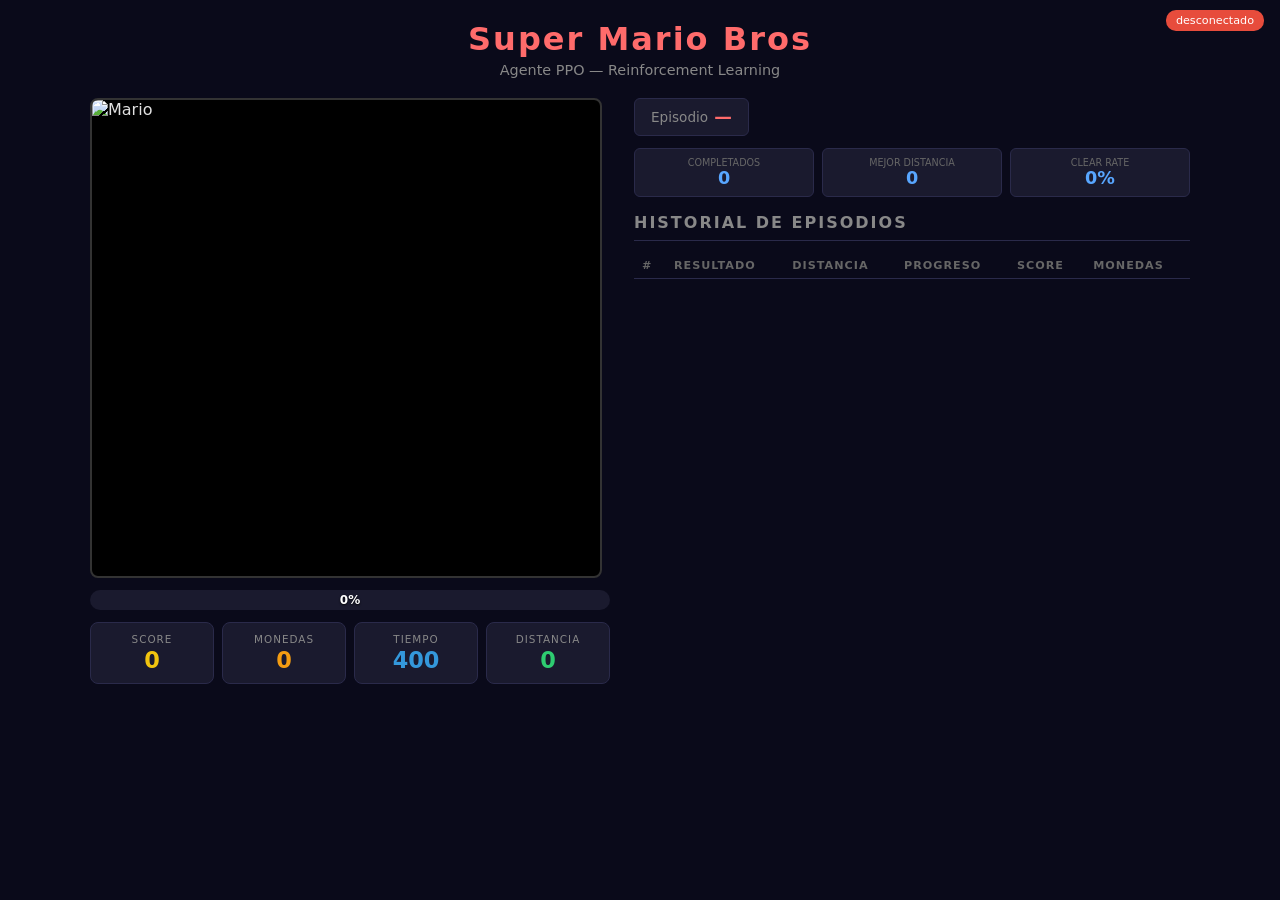
<file: ui/static/demo.html>
<!DOCTYPE html>
<html lang="es">
<head>
<meta charset="UTF-8">
<meta name="viewport" content="width=device-width, initial-scale=1.0">
<title>Super Mario Bros RL — Demo</title>
<style>
*{margin:0;padding:0;box-sizing:border-box}
body{background:#0a0a1a;color:#e0e0e0;font-family:'Segoe UI',system-ui,sans-serif;min-height:100vh;display:flex;flex-direction:column;align-items:center;padding:20px}

h1{font-size:2rem;color:#ff6b6b;text-align:center;margin-bottom:4px;letter-spacing:2px}
.subtitle{color:#888;font-size:.9rem;margin-bottom:20px;text-align:center}

.main{display:flex;gap:24px;width:100%;max-width:1100px;align-items:flex-start}

/* Game panel */
.game-panel{flex:0 0 520px;display:flex;flex-direction:column;gap:12px}
#frame{width:512px;height:480px;image-rendering:pixelated;border-radius:8px;background:#000;border:2px solid #333;display:block}

/* Progress bar */
.level-bar{width:100%;position:relative}
.level-track{width:100%;height:20px;background:#1a1a2e;border-radius:10px;overflow:hidden}
.level-fill{height:100%;border-radius:10px;background:linear-gradient(90deg,#e74c3c,#f39c12,#2ecc71);transition:width .3s ease}
.level-label{position:absolute;top:0;left:0;right:0;height:20px;display:flex;align-items:center;justify-content:center;font-size:.75rem;font-weight:700;color:#fff;text-shadow:0 1px 2px rgba(0,0,0,.8)}

/* Live stats */
.stats{display:grid;grid-template-columns:repeat(4,1fr);gap:8px}
.stat{background:#1a1a2e;border-radius:8px;padding:10px;text-align:center;border:1px solid #2a2a4a}
.stat-label{font-size:.65rem;color:#888;text-transform:uppercase;letter-spacing:1px}
.stat-value{font-size:1.4rem;font-weight:700;margin-top:2px;font-variant-numeric:tabular-nums}
.stat-value.score-val{color:#f1c40f}
.stat-value.coins-val{color:#f39c12}
.stat-value.time-val{color:#3498db}
.stat-value.dist-val{color:#2ecc71}

/* Results panel */
.results-panel{flex:1;min-width:300px}
.results-panel h2{font-size:1rem;color:#888;text-transform:uppercase;letter-spacing:2px;margin-bottom:12px;border-bottom:1px solid #2a2a4a;padding-bottom:8px}

.results-table{width:100%;border-collapse:collapse}
.results-table th{text-align:left;color:#666;font-size:.7rem;text-transform:uppercase;letter-spacing:1px;padding:6px 8px;border-bottom:1px solid #2a2a4a}
.results-table td{padding:8px;font-size:.85rem;border-bottom:1px solid #1a1a2e;font-variant-numeric:tabular-nums}
.results-table tr:hover{background:#1a1a2e}
.results-table .clear-yes{color:#2ecc71;font-weight:700}
.results-table .clear-no{color:#e74c3c}

/* Episode badge */
.ep-badge{display:inline-flex;align-items:center;justify-content:center;background:#1a1a2e;border:1px solid #2a2a4a;border-radius:6px;padding:8px 16px;margin-bottom:12px;font-size:.85rem;color:#888}
.ep-badge span{color:#ff6b6b;font-weight:700;font-size:1.1rem;margin-left:6px}

/* Summary stats */
.summary{display:grid;grid-template-columns:repeat(3,1fr);gap:8px;margin-bottom:16px}
.summary-item{background:#1a1a2e;border:1px solid #2a2a4a;border-radius:6px;padding:8px;text-align:center}
.summary-label{font-size:.6rem;color:#666;text-transform:uppercase}
.summary-value{font-size:1.1rem;font-weight:700;color:#58a6ff}

/* Status indicator */
.status{position:fixed;top:10px;right:16px;font-size:.7rem;padding:4px 10px;border-radius:10px}
.status.live{background:#2ecc71;color:#000;animation:pulse 2s infinite}
.status.off{background:#e74c3c;color:#fff}
@keyframes pulse{0%,100%{opacity:1}50%{opacity:.6}}

@media(max-width:900px){
  .main{flex-direction:column;align-items:center}
  .game-panel{flex:none;width:100%}
  #frame{width:100%;height:auto;aspect-ratio:256/240}
  .results-panel{width:100%}
}
</style>
</head>
<body>

<h1>Super Mario Bros</h1>
<div class="subtitle">Agente PPO — Reinforcement Learning</div>
<div id="statusEl" class="status off">desconectado</div>

<div class="main">

  <!-- Game -->
  <div class="game-panel">
    <img id="frame" alt="Mario" />

    <div class="level-bar">
      <div class="level-track"><div class="level-fill" id="levelFill" style="width:0%"></div></div>
      <div class="level-label" id="levelLabel">0%</div>
    </div>

    <div class="stats">
      <div class="stat">
        <div class="stat-label">Score</div>
        <div class="stat-value score-val" id="valScore">0</div>
      </div>
      <div class="stat">
        <div class="stat-label">Monedas</div>
        <div class="stat-value coins-val" id="valCoins">0</div>
      </div>
      <div class="stat">
        <div class="stat-label">Tiempo</div>
        <div class="stat-value time-val" id="valTime">400</div>
      </div>
      <div class="stat">
        <div class="stat-label">Distancia</div>
        <div class="stat-value dist-val" id="valDist">0</div>
      </div>
    </div>
  </div>

  <!-- Results -->
  <div class="results-panel">
    <div class="ep-badge">Episodio <span id="epNum">—</span></div>

    <div class="summary">
      <div class="summary-item">
        <div class="summary-label">Completados</div>
        <div class="summary-value" id="sumClears">0</div>
      </div>
      <div class="summary-item">
        <div class="summary-label">Mejor distancia</div>
        <div class="summary-value" id="sumBestX">0</div>
      </div>
      <div class="summary-item">
        <div class="summary-label">Clear rate</div>
        <div class="summary-value" id="sumClearRate">0%</div>
      </div>
    </div>

    <h2>Historial de episodios</h2>
    <table class="results-table">
      <thead>
        <tr>
          <th>#</th>
          <th>Resultado</th>
          <th>Distancia</th>
          <th>Progreso</th>
          <th>Score</th>
          <th>Monedas</th>
        </tr>
      </thead>
      <tbody id="resultsBody"></tbody>
    </table>
  </div>

</div>

<script>
const WS = `ws://${location.host}`;

// --- Metrics ---
function connectMetrics() {
  const ws = new WebSocket(`${WS}/stream/metrics`);
  ws.onopen = () => {
    document.getElementById('statusEl').className = 'status live';
    document.getElementById('statusEl').textContent = 'en vivo';
  };
  ws.onclose = () => {
    document.getElementById('statusEl').className = 'status off';
    document.getElementById('statusEl').textContent = 'desconectado';
    setTimeout(connectMetrics, 2000);
  };
  ws.onmessage = (e) => {
    const d = JSON.parse(e.data);
    const x = d.current_x || 0;
    const pct = Math.min(100, (x / 3360) * 100);

    document.getElementById('levelFill').style.width = pct + '%';
    document.getElementById('levelLabel').textContent = pct.toFixed(1) + '% — x=' + x + '/3360';

    document.getElementById('valScore').textContent = (d.demo_score || 0).toLocaleString();
    document.getElementById('valCoins').textContent = d.demo_coins || 0;
    document.getElementById('valTime').textContent = d.demo_time || 0;
    document.getElementById('valDist').textContent = (d.max_x_this_ep || 0).toLocaleString();
    document.getElementById('epNum').textContent = d.demo_episode || '—';

    updateResults(d.demo_results || []);
  };
}

// --- Frame ---
function connectFrame() {
  const ws = new WebSocket(`${WS}/stream/frame`);
  ws.onclose = () => setTimeout(connectFrame, 2000);
  ws.onmessage = (e) => {
    document.getElementById('frame').src = 'data:image/jpeg;base64,' + e.data;
  };
}

// --- Results table ---
let lastResultCount = 0;
function updateResults(results) {
  if (results.length === lastResultCount) return;
  lastResultCount = results.length;

  const tbody = document.getElementById('resultsBody');
  tbody.innerHTML = '';

  let clears = 0;
  let bestX = 0;

  // Show newest first
  for (let i = results.length - 1; i >= 0; i--) {
    const r = results[i];
    if (r.flag_get) clears++;
    if (r.max_x > bestX) bestX = r.max_x;

    const tr = document.createElement('tr');
    const resultText = r.flag_get
      ? '<span class="clear-yes">CLEAR</span>'
      : '<span class="clear-no">MUERTO</span>';
    tr.innerHTML = `
      <td>${r.episode}</td>
      <td>${resultText}</td>
      <td>${r.max_x.toLocaleString()}</td>
      <td>${r.progress}%</td>
      <td>${r.score.toLocaleString()}</td>
      <td>${r.coins}</td>
    `;
    tbody.appendChild(tr);
  }

  const clearRate = results.length > 0 ? (clears / results.length * 100).toFixed(0) : 0;
  document.getElementById('sumClears').textContent = clears;
  document.getElementById('sumBestX').textContent = bestX.toLocaleString();
  document.getElementById('sumClearRate').textContent = clearRate + '%';
}

connectMetrics();
connectFrame();
</script>
</body>
</html>
</file>
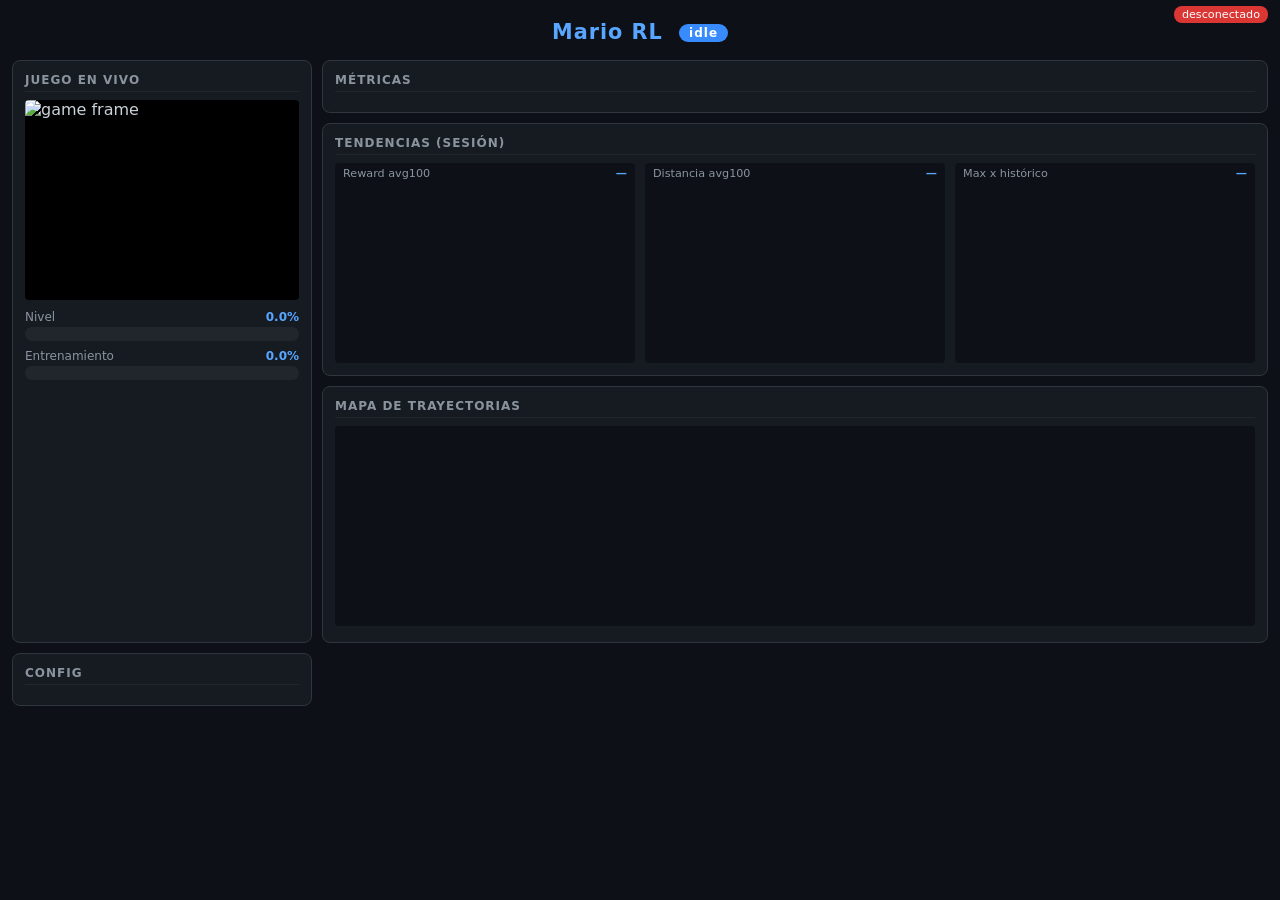
<file: ui/static/observer.html>
<!DOCTYPE html>
<html lang="es">
<head>
<meta charset="UTF-8">
<meta name="viewport" content="width=device-width, initial-scale=1.0">
<title>Mario RL — Observer</title>
<style>
*{margin:0;padding:0;box-sizing:border-box}
body{background:#0d1117;color:#c9d1d9;font-family:'Segoe UI',system-ui,sans-serif;padding:12px;min-height:100vh}
h1{text-align:center;color:#58a6ff;font-size:1.3rem;padding:8px 0;letter-spacing:1px}
.status-badge{display:inline-block;padding:2px 10px;border-radius:10px;font-size:.75rem;font-weight:600;margin-left:8px;vertical-align:middle}
.status-training{background:#238636;color:#fff}
.status-paused{background:#d29922;color:#000}
.status-idle{background:#388bfd;color:#fff}
.status-stopping{background:#da3633;color:#fff}

.grid{display:grid;grid-template-columns:300px 1fr 1fr;grid-template-rows:auto auto auto;gap:10px;margin-top:8px}

.card{background:#161b22;border:1px solid #30363d;border-radius:8px;padding:12px;overflow:hidden}
.card h3{color:#8b949e;font-size:.75rem;text-transform:uppercase;letter-spacing:1px;margin-bottom:8px;border-bottom:1px solid #21262d;padding-bottom:4px}

/* Game viewer */
.game-card{grid-column:1;grid-row:1/4}
#frame{width:100%;image-rendering:pixelated;border-radius:4px;background:#000;min-height:200px;display:block}

/* Progress bars */
.progress-section{margin-top:10px}
.progress-label{display:flex;justify-content:space-between;font-size:.75rem;color:#8b949e;margin-bottom:3px}
.progress-label span:last-child{color:#58a6ff;font-weight:600}
.bar-track{width:100%;height:14px;background:#21262d;border-radius:7px;overflow:hidden;margin-bottom:8px}
.bar-fill{height:100%;border-radius:7px;transition:width .4s ease}
.bar-level{background:linear-gradient(90deg,#238636,#2ea043)}
.bar-train{background:linear-gradient(90deg,#1f6feb,#58a6ff)}

/* Metrics */
.metrics-card{grid-column:2/4;grid-row:1}
.metrics-grid{display:grid;grid-template-columns:1fr 1fr 1fr;gap:6px 20px}
.metric{display:flex;justify-content:space-between;padding:4px 0;border-bottom:1px solid #21262d;font-size:.85rem}
.metric-key{color:#8b949e}
.metric-val{color:#e6edf3;font-weight:600;font-variant-numeric:tabular-nums}
.metric-val.negative{color:#f85149}

/* Charts */
.chart-card{grid-column:2/4;grid-row:2}
.charts-row{display:grid;grid-template-columns:1fr 1fr 1fr;gap:10px}
.chart-box{position:relative;height:200px}
.chart-box canvas{width:100%;height:100%;border-radius:4px;background:#0d1117}
.chart-title{position:absolute;top:4px;left:8px;font-size:.7rem;color:#8b949e;z-index:1}
.chart-value{position:absolute;top:4px;right:8px;font-size:.7rem;color:#58a6ff;font-weight:600;z-index:1}

/* Trajectory */
.traj-card{grid-column:2/4;grid-row:3}
#trajCanvas{width:100%;height:200px;border-radius:4px;background:#0d1117}

/* Config */
.config-card{grid-column:1;grid-row:4}
.config-item{font-size:.8rem;padding:2px 0;color:#8b949e}
.config-item b{color:#c9d1d9}

/* Connection indicator */
.conn{position:fixed;top:6px;right:12px;font-size:.7rem;padding:2px 8px;border-radius:8px}
.conn.ok{background:#238636;color:#fff}
.conn.off{background:#da3633;color:#fff}

@media(max-width:900px){
  .grid{grid-template-columns:1fr;grid-template-rows:auto auto auto auto auto}
  .game-card,.metrics-card,.chart-card,.traj-card,.config-card{grid-column:1}
  .game-card{grid-row:1}.metrics-card{grid-row:2}.chart-card{grid-row:3}
  .traj-card{grid-row:4}.config-card{grid-row:5}
  .game-card{grid-row:1}
  .charts-row{grid-template-columns:1fr}
  .chart-box{height:130px}
  .metrics-grid{grid-template-columns:1fr 1fr}
  #frame{min-height:180px}
}
@media(max-width:1200px) and (min-width:901px){
  .grid{grid-template-columns:280px 1fr 1fr}
  .chart-box{height:140px}
}
</style>
</head>
<body>

<h1>Mario RL <span id="badge" class="status-badge status-idle">idle</span></h1>
<div id="connIndicator" class="conn off">desconectado</div>

<div class="grid">

  <!-- Game viewer -->
  <div class="card game-card">
    <h3>Juego en vivo</h3>
    <img id="frame" alt="game frame" />
    <div class="progress-section">
      <div class="progress-label"><span>Nivel</span><span id="levelPct">0.0%</span></div>
      <div class="bar-track"><div class="bar-fill bar-level" id="levelBar" style="width:0%"></div></div>
      <div class="progress-label"><span>Entrenamiento</span><span id="trainPct">0.0%</span></div>
      <div class="bar-track"><div class="bar-fill bar-train" id="trainBar" style="width:0%"></div></div>
    </div>
  </div>

  <!-- Metrics -->
  <div class="card metrics-card">
    <h3>Métricas</h3>
    <div class="metrics-grid" id="metricsGrid"></div>
  </div>

  <!-- Charts -->
  <div class="card chart-card">
    <h3>Tendencias (sesión)</h3>
    <div class="charts-row">
      <div class="chart-box">
        <span class="chart-title">Reward avg100</span>
        <span class="chart-value" id="chartValReward">—</span>
        <canvas id="chartReward"></canvas>
      </div>
      <div class="chart-box">
        <span class="chart-title">Distancia avg100</span>
        <span class="chart-value" id="chartValDist">—</span>
        <canvas id="chartDist"></canvas>
      </div>
      <div class="chart-box">
        <span class="chart-title">Max x histórico</span>
        <span class="chart-value" id="chartValMaxX">—</span>
        <canvas id="chartMaxX"></canvas>
      </div>
    </div>
  </div>

  <!-- Trajectory map -->
  <div class="card traj-card">
    <h3>Mapa de trayectorias</h3>
    <canvas id="trajCanvas"></canvas>
  </div>

  <!-- Config -->
  <div class="card config-card">
    <h3>Config</h3>
    <div id="configInfo"></div>
  </div>

</div>

<script>
const WS_BASE = `ws://${location.host}`;
let connected = false;

// --- Chart data (session only) ---
const MAX_POINTS = 600;
const series = {
  reward:   [],
  distance: [],
  maxX:     [],
  timestamps: [],
};
let lastEpisodes = 0;

function pushChartData(d) {
  const ep = d.episodes || 0;
  if (ep <= lastEpisodes) return;
  lastEpisodes = ep;
  series.reward.push(d.reward_avg_100 || 0);
  series.distance.push(d.distance_avg_100 || 0);
  series.maxX.push(d.max_x_historical || 0);
  series.timestamps.push(d.timesteps || 0);
  if (series.reward.length > MAX_POINTS) {
    series.reward.shift();
    series.distance.shift();
    series.maxX.shift();
    series.timestamps.shift();
  }
  document.getElementById('chartValReward').textContent = fixed(d.reward_avg_100, 0);
  document.getElementById('chartValDist').textContent = num(Math.floor(d.distance_avg_100));
  document.getElementById('chartValMaxX').textContent = num(Math.floor(d.max_x_historical));
  drawChart('chartReward', series.reward, '#3fb950', '#1a4028');
  drawChart('chartDist', series.distance, '#58a6ff', '#1a3050');
  drawChart('chartMaxX', series.maxX, '#f0883e', '#3d2a15');
}

function smoothData(data, window) {
  if (data.length < window) window = data.length;
  const out = [];
  let sum = 0;
  for (let i = 0; i < data.length; i++) {
    sum += data[i];
    if (i >= window) sum -= data[i - window];
    const n = Math.min(i + 1, window);
    out.push(sum / n);
  }
  return out;
}

function drawChart(canvasId, data, lineColor, fillColor) {
  const canvas = document.getElementById(canvasId);
  const rect = canvas.parentElement.getBoundingClientRect();
  canvas.width = rect.width;
  canvas.height = rect.height;
  const ctx = canvas.getContext('2d');
  const W = canvas.width, H = canvas.height;
  const pad = {top: 22, bottom: 22, left: 40, right: 8};
  const cW = W - pad.left - pad.right;
  const cH = H - pad.top - pad.bottom;

  ctx.fillStyle = '#0d1117';
  ctx.fillRect(0, 0, W, H);

  if (data.length < 2) return;

  // Compute smoothed line
  const smoothWindow = Math.max(5, Math.floor(data.length / 8));
  const smooth = smoothData(data, smoothWindow);

  // Use both raw and smooth for range
  let minV = Math.min(...data);
  let maxV = Math.max(...data);
  // Add 5% padding
  const margin = (maxV - minV) * 0.05 || 1;
  minV -= margin;
  maxV += margin;
  const range = maxV - minV;

  const xStep = cW / (data.length - 1);
  const toX = (i) => pad.left + i * xStep;
  const toY = (v) => pad.top + cH - ((v - minV) / range) * cH;

  // Grid lines + labels
  ctx.strokeStyle = '#1c2128';
  ctx.lineWidth = 1;
  ctx.fillStyle = '#484f58';
  ctx.font = '9px monospace';
  ctx.textAlign = 'right';
  for (let i = 0; i <= 4; i++) {
    const gy = pad.top + (i / 4) * cH;
    ctx.beginPath(); ctx.moveTo(pad.left, gy); ctx.lineTo(W - pad.right, gy); ctx.stroke();
    const val = maxV - (i / 4) * range;
    ctx.fillText(formatAxis(val), pad.left - 4, gy + 3);
  }

  // Timestep labels
  if (series.timestamps.length > 1) {
    const tsStart = series.timestamps[Math.max(0, series.timestamps.length - data.length)] || 0;
    const tsEnd = series.timestamps[series.timestamps.length - 1] || 0;
    ctx.fillStyle = '#484f58';
    ctx.textAlign = 'left';
    ctx.fillText(formatK(tsStart), pad.left, H - 4);
    ctx.textAlign = 'right';
    ctx.fillText(formatK(tsEnd), W - pad.right, H - 4);
    ctx.textAlign = 'center';
    const tsMid = (tsStart + tsEnd) / 2;
    ctx.fillText(formatK(tsMid), pad.left + cW / 2, H - 4);
  }

  // Raw data - thin, semi-transparent
  ctx.beginPath();
  ctx.moveTo(toX(0), toY(data[0]));
  for (let i = 1; i < data.length; i++) ctx.lineTo(toX(i), toY(data[i]));
  ctx.strokeStyle = lineColor + '30';
  ctx.lineWidth = 1;
  ctx.stroke();

  // Fill under smooth line
  ctx.beginPath();
  ctx.moveTo(toX(0), toY(smooth[0]));
  for (let i = 1; i < smooth.length; i++) ctx.lineTo(toX(i), toY(smooth[i]));
  ctx.lineTo(toX(smooth.length - 1), pad.top + cH);
  ctx.lineTo(toX(0), pad.top + cH);
  ctx.closePath();
  ctx.fillStyle = fillColor + '40';
  ctx.fill();

  // Smooth line - thick, bright
  ctx.beginPath();
  ctx.moveTo(toX(0), toY(smooth[0]));
  for (let i = 1; i < smooth.length; i++) ctx.lineTo(toX(i), toY(smooth[i]));
  ctx.strokeStyle = lineColor;
  ctx.lineWidth = 2.5;
  ctx.stroke();

  // Min/max envelope (subtle)
  if (data.length > 20) {
    const envWindow = Math.max(10, Math.floor(data.length / 6));
    ctx.strokeStyle = lineColor + '15';
    ctx.lineWidth = 1;
    // Max envelope
    ctx.beginPath();
    for (let i = 0; i < data.length; i++) {
      let mx = -Infinity;
      for (let j = Math.max(0, i - envWindow); j <= Math.min(data.length - 1, i + envWindow); j++) {
        if (data[j] > mx) mx = data[j];
      }
      if (i === 0) ctx.moveTo(toX(i), toY(mx)); else ctx.lineTo(toX(i), toY(mx));
    }
    ctx.stroke();
    // Min envelope
    ctx.beginPath();
    for (let i = 0; i < data.length; i++) {
      let mn = Infinity;
      for (let j = Math.max(0, i - envWindow); j <= Math.min(data.length - 1, i + envWindow); j++) {
        if (data[j] < mn) mn = data[j];
      }
      if (i === 0) ctx.moveTo(toX(i), toY(mn)); else ctx.lineTo(toX(i), toY(mn));
    }
    ctx.stroke();
  }

  // Current value dot + glow
  const lastPx = toX(data.length - 1);
  const lastPy = toY(smooth[smooth.length - 1]);
  ctx.shadowColor = lineColor;
  ctx.shadowBlur = 8;
  ctx.fillStyle = lineColor;
  ctx.beginPath();
  ctx.arc(lastPx, lastPy, 4, 0, Math.PI * 2);
  ctx.fill();
  ctx.shadowBlur = 0;
}

function formatAxis(v) {
  if (Math.abs(v) >= 1000) return (v / 1000).toFixed(1) + 'k';
  return v.toFixed(0);
}
function formatK(v) {
  if (v >= 1000000) return (v / 1000000).toFixed(1) + 'M';
  if (v >= 1000) return (v / 1000).toFixed(0) + 'k';
  return v.toFixed(0);
}

// --- Metrics WebSocket ---
function connectMetrics() {
  const ws = new WebSocket(`${WS_BASE}/stream/metrics`);
  ws.onopen = () => { setConnected(true); };
  ws.onclose = () => { setConnected(false); setTimeout(connectMetrics, 2000); };
  ws.onmessage = (e) => {
    const d = JSON.parse(e.data);
    updateMetrics(d);
    updateProgress(d);
    updateBadge(d.mode);
    updateConfig(d);
    pushChartData(d);
  };
}

// --- Frame WebSocket ---
function connectFrame() {
  const ws = new WebSocket(`${WS_BASE}/stream/frame`);
  ws.onclose = () => setTimeout(connectFrame, 2000);
  ws.onmessage = (e) => {
    document.getElementById('frame').src = 'data:image/jpeg;base64,' + e.data;
  };
}

// --- Trajectories WebSocket ---
function connectTrajectories() {
  const ws = new WebSocket(`${WS_BASE}/stream/trajectories`);
  ws.onclose = () => setTimeout(connectTrajectories, 2000);
  ws.onmessage = (e) => {
    const d = JSON.parse(e.data);
    drawTrajectories(d.trajectories, d.current, d.x_max);
  };
}

function setConnected(v) {
  connected = v;
  const el = document.getElementById('connIndicator');
  el.className = v ? 'conn ok' : 'conn off';
  el.textContent = v ? 'conectado' : 'desconectado';
}

function updateBadge(mode) {
  const el = document.getElementById('badge');
  el.textContent = mode;
  el.className = 'status-badge status-' + (mode || 'idle');
}

function updateProgress(d) {
  const xMax = d.x_max_level || 3360;
  const levelPct = Math.min(100, (d.current_x / xMax) * 100);
  document.getElementById('levelPct').textContent = levelPct.toFixed(1) + '%';
  document.getElementById('levelBar').style.width = levelPct + '%';

  const total = d.total_timesteps || 5000000;
  const trainPct = Math.min(100, (d.timesteps / total) * 100);
  document.getElementById('trainPct').textContent = trainPct.toFixed(1) + '%';
  document.getElementById('trainBar').style.width = trainPct + '%';
}

function updateMetrics(d) {
  const t0 = d.training_start_time || 0;
  const elapsed = t0 > 0 ? (Date.now() / 1000 - t0) : 0;
  const sps = elapsed > 1 ? (d.timesteps / elapsed) : 0;

  const metrics = [
    ['timesteps', num(d.timesteps), 'episodios', num(d.episodes), 'steps/s', sps.toFixed(0)],
    ['max x ep.', num(d.max_x_this_ep), 'max x hist.', num(Math.floor(d.max_x_historical)), 'n_envs', d.n_envs || 1],
    ['reward avg100', fixed(d.reward_avg_100, 1), 'distancia avg100', num(Math.floor(d.distance_avg_100)), 'clear rate', (d.clear_rate_100 * 100).toFixed(1) + '%'],
    ['último reward', fixed(d.last_episode_reward, 1), 'coins avg100', fixed(d.coins_avg_100, 1), 'behavior score', fixed(d.behavior_score, 1)],
  ];

  const grid = document.getElementById('metricsGrid');
  grid.innerHTML = '';
  for (const row of metrics) {
    for (let i = 0; i < row.length; i += 2) {
      grid.appendChild(metricEl(row[i], row[i + 1]));
    }
  }
}

function metricEl(key, val) {
  const div = document.createElement('div');
  div.className = 'metric';
  const valStr = String(val);
  let cls = 'metric-val';
  if (valStr.startsWith('-')) cls += ' negative';
  div.innerHTML = `<span class="metric-key">${key}</span><span class="${cls}">${val}</span>`;
  return div;
}

function updateConfig(d) {
  const el = document.getElementById('configInfo');
  el.innerHTML = [
    `<div class="config-item"><b>env:</b> ${d.env_id || '—'}</div>`,
    `<div class="config-item"><b>device:</b> ${d.device || '—'}</div>`,
    `<div class="config-item"><b>total steps:</b> ${num(d.total_timesteps)}</div>`,
    `<div class="config-item"><b>lr:</b> ${d.learning_rate || '—'}</div>`,
    `<div class="config-item"><b>n_envs:</b> ${d.n_envs || 1}</div>`,
    `<div class="config-item"><b>último flag:</b> ${d.last_clear ? 'sí' : 'no'}</div>`,
  ].join('');
}

// --- Trajectory canvas ---
function drawTrajectories(trajs, current, xMax) {
  const canvas = document.getElementById('trajCanvas');
  const rect = canvas.parentElement.getBoundingClientRect();
  canvas.width = rect.width - 24;
  canvas.height = rect.height - 40;
  const ctx = canvas.getContext('2d');
  const W = canvas.width, H = canvas.height;

  ctx.fillStyle = '#0d1117';
  ctx.fillRect(0, 0, W, H);

  ctx.strokeStyle = '#21262d';
  ctx.lineWidth = 1;
  for (let i = 0; i <= 4; i++) {
    const gx = (i / 4) * W;
    ctx.beginPath(); ctx.moveTo(gx, 0); ctx.lineTo(gx, H); ctx.stroke();
    ctx.fillStyle = '#30363d';
    ctx.font = '10px monospace';
    ctx.fillText(`${Math.floor((i / 4) * xMax)}`, gx + 2, H - 4);
  }

  const scaleX = W / xMax;
  const yMin = 0, yMax = 255;
  const scaleY = H / (yMax - yMin);

  const total = trajs.length;
  for (let t = 0; t < total; t++) {
    const traj = trajs[t];
    if (traj.length < 2) continue;
    const age = total - t;
    const alpha = Math.max(0.05, 0.4 - age * 0.008);
    const hue = (t * 37) % 360;
    ctx.strokeStyle = `hsla(${hue}, 70%, 55%, ${alpha})`;
    ctx.lineWidth = 1;
    ctx.beginPath();
    ctx.moveTo(traj[0][0] * scaleX, H - (traj[0][1] - yMin) * scaleY);
    for (let i = 1; i < traj.length; i++) {
      ctx.lineTo(traj[i][0] * scaleX, H - (traj[i][1] - yMin) * scaleY);
    }
    ctx.stroke();
  }

  if (current && current.length > 1) {
    ctx.strokeStyle = '#58a6ff';
    ctx.lineWidth = 2;
    ctx.shadowColor = '#58a6ff';
    ctx.shadowBlur = 4;
    ctx.beginPath();
    ctx.moveTo(current[0][0] * scaleX, H - (current[0][1] - yMin) * scaleY);
    for (let i = 1; i < current.length; i++) {
      ctx.lineTo(current[i][0] * scaleX, H - (current[i][1] - yMin) * scaleY);
    }
    ctx.stroke();
    ctx.shadowBlur = 0;

    const last = current[current.length - 1];
    ctx.fillStyle = '#f0883e';
    ctx.beginPath();
    ctx.arc(last[0] * scaleX, H - (last[1] - yMin) * scaleY, 4, 0, Math.PI * 2);
    ctx.fill();
  }
}

// --- Helpers ---
function num(n) { return n != null ? n.toLocaleString('es-AR') : '—'; }
function fixed(n, d) { return n != null ? n.toFixed(d) : '—'; }

// --- Init ---
connectMetrics();
connectFrame();
connectTrajectories();
</script>
</body>
</html>
</file>
